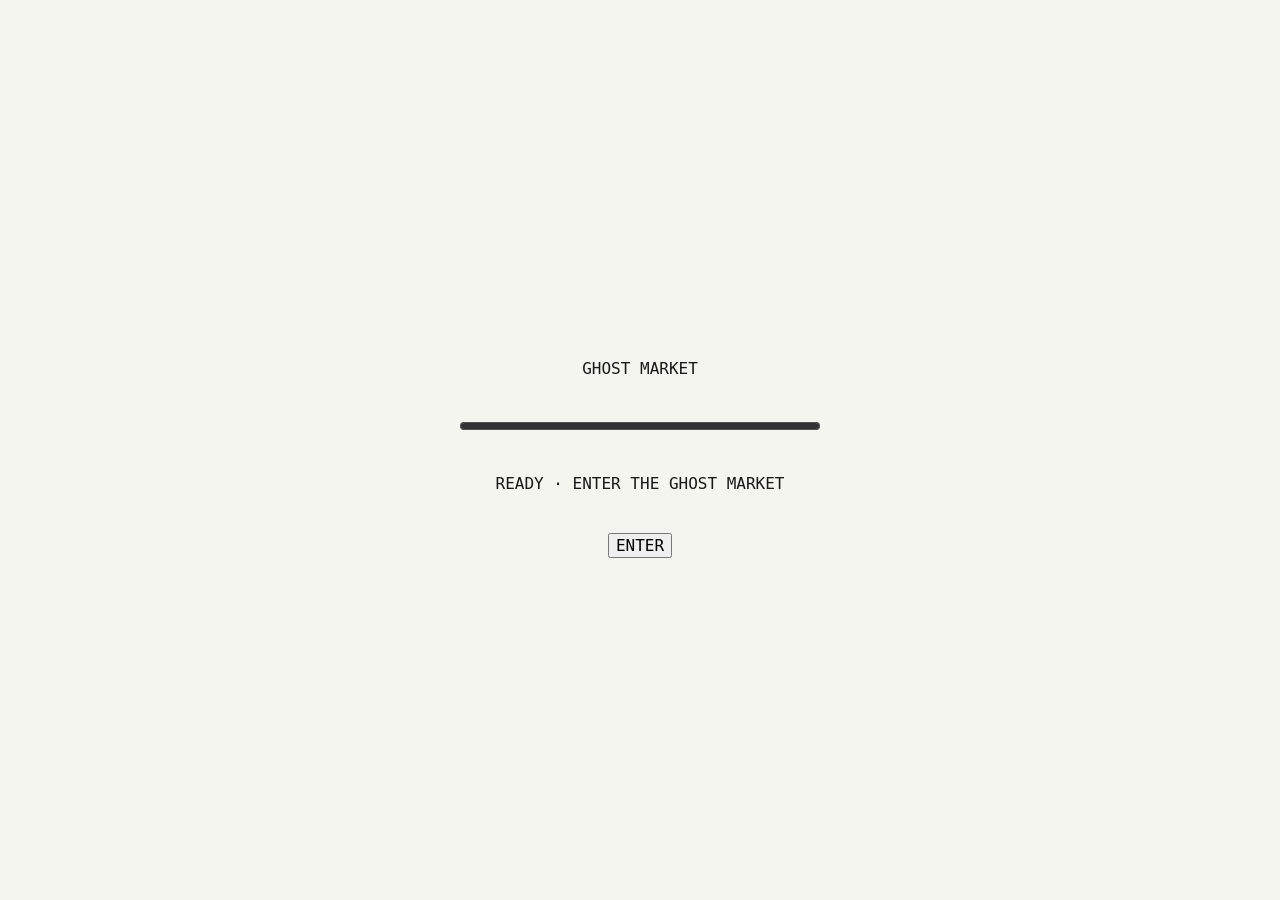
<file: index.html>
<!doctype html>
<html lang="en">
<head>
  <meta charset="UTF-8" />
  <meta name="viewport" content="width=device-width, initial-scale=1.0" />
  <title>Ghost Market</title>
  <link rel="preload" href="assets/crossing-door.png" as="image" />
  <link rel="stylesheet" href="styles.css" />
</head>
<body>
<section id="loading-screen" style="position:fixed;inset:0;z-index:99999;background:#f5f5f0;display:flex;flex-direction:column;align-items:center;justify-content:center;gap:24px;font:16px monospace">
<p>GHOST MARKET</p><progress id="loading-progress" value="0" max="100" aria-label="Loading experience" style="width:min(360px,75vw);accent-color:#333"></progress><p id="loading-label" role="status">LOADING EXPERIENCE · 0%</p>
</section>
  <main id="app">
    <section id="entry" aria-label="Entry"><div id="traces"></div><button id="ticket" aria-label="Enter the market"><i></i><b></b></button><div class="paper-noise"></div></section>
    <section id="market" aria-label="Ghost Market"><canvas id="scene"></canvas><div id="market-fog"></div><div id="fade"></div></section>
    <section id="inspection" aria-hidden="true"><button id="close-stall" aria-label="Back to market">×<span>BACK TO MARKET</span></button><div id="inspection-surface"><div id="inspection-products"></div></div></section>
    <div id="inventory" aria-live="polite"><span id="inventory-guide">OFFER A TRACE TO EXCHANGE</span><div id="inventory-items"></div></div><div id="closed-message" aria-live="polite">YOU CAME AT THE WRONG TIME.</div><div id="acquired" aria-live="polite"><img alt=""><span></span></div><div id="offer-confirm" aria-modal="true" role="dialog"><p>OFFER THIS TRACE?</p><div><button data-answer="yes">YES</button><button data-answer="no">NO</button></div></div><div id="instruction" aria-live="polite"></div><div id="feedback" aria-live="polite"></div>
  </main>
  <div id="crossing" aria-hidden="true"><div class="crossing-sheet crossing-left"></div><div class="crossing-sheet crossing-right"></div><div class="crossing-light"></div></div>
  <link rel="stylesheet" href="revision.css">
  <link rel="stylesheet" href="crossing.css">
  <link rel="stylesheet" href="ending.css">
  <link rel="stylesheet" href="final.css">
  <link rel="stylesheet" href="collection.css">
  <section id="divination" aria-label="Three coin oracle" hidden></section>
  <button id="found-open" hidden>FOUND</button>
  <section id="found-panel" aria-label="Found traces" hidden><button id="found-close">CLOSE</button><p>FOUND</p><small>DRAG TO ARRANGE · DOUBLE CLICK TO TURN</small><div id="found-papers"></div></section>
  <div id="found-toast"><img alt=""><span>FOUND.</span></div>
  <button id="hidden-return" hidden>RETURN TO THE STREET</button>
<script type="application/json" id="boot-scripts">["asset-data.js","stall-assets.js","three.min.js","app.js","revision.js","ending.js","vendor-motion.js","shamian/shamian-data.js","shamian-scene.js","final.js","reward-loading.js","collection.js","ambience.js","market-audio.js","ticket-audio.js","door-audio.js","ending-audio.js","pointer-lock.js"]</script>
<script src="boot.js"></script>
</body>
</html>
</file>
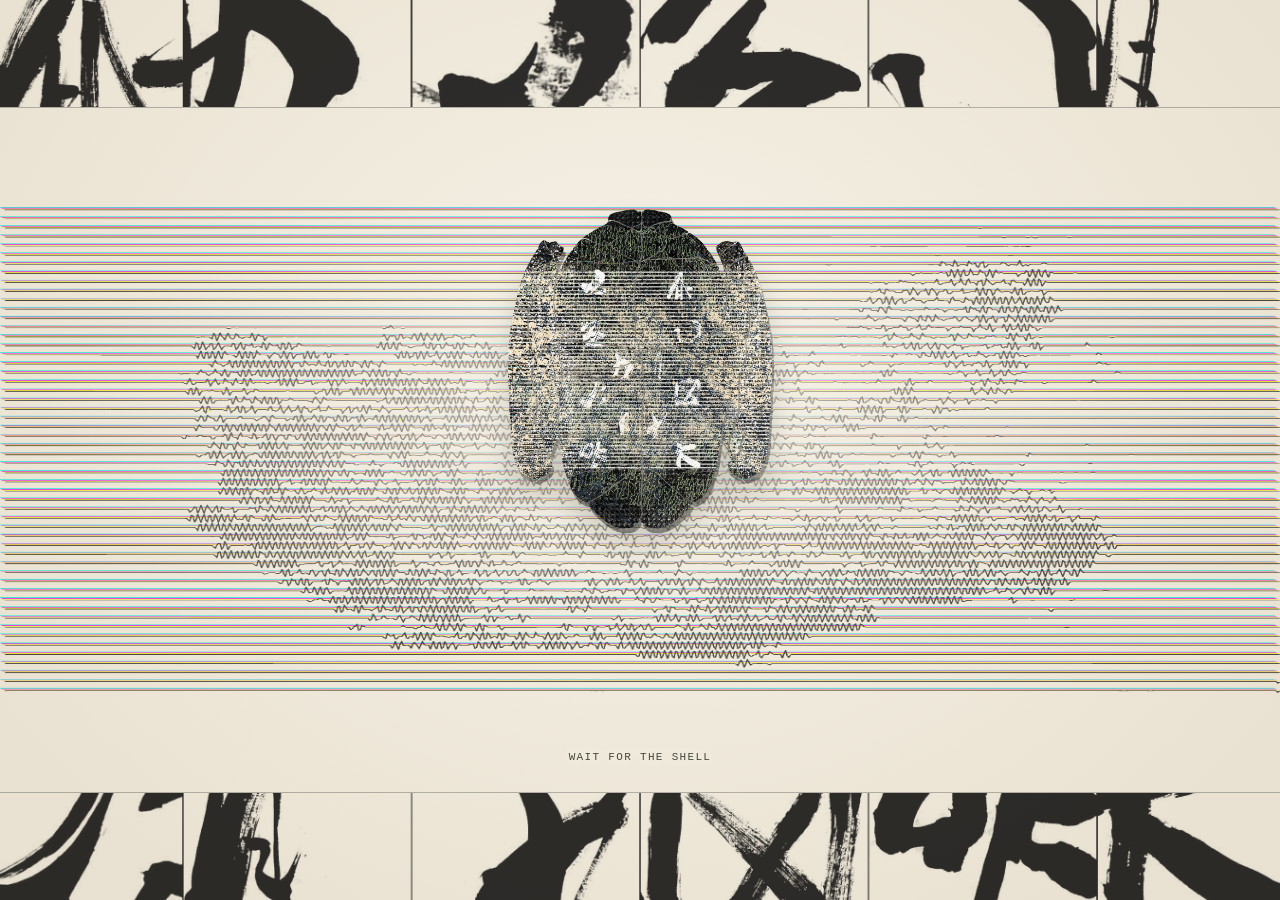
<file: oracle/index.html>
<!doctype html><html lang="en"><head><meta charset="utf-8"><meta name="viewport" content="width=device-width,initial-scale=1"><title>Ghost Market — Oracle</title><link rel="stylesheet" href="oracle.css"><link rel="stylesheet" href="poster-background.css"></head><body><div class="poster-background" aria-hidden="true"><svg class="poster-band poster-top" viewBox="0 0 5400 965" preserveAspectRatio="xMidYMid slice"><image href="assets/oracle-poster.png" width="5400" height="7200"/></svg><svg class="poster-field" viewBox="0 1620 5400 3960" preserveAspectRatio="none"><image href="assets/oracle-poster.png" width="5400" height="7200"/></svg><svg class="poster-band poster-bottom" viewBox="0 6235 5400 965" preserveAspectRatio="xMidYMid slice"><image href="assets/oracle-poster.png" width="5400" height="7200"/></svg></div><main id="oracle"><span id="verdict" lang="zh-CN" aria-hidden="true" hidden></span><div id="stage" aria-label="Three coin oracle"><div class="ground" aria-hidden="true"></div><div id="shell-carrier" class="shell-carrier hidden"><button id="shell" aria-label="Hold and shake. Release to cast. Or hold Space or Enter, then release."><svg class="shell-art depth" viewBox="709 250 970 1169" aria-hidden="true"><image href="assets/turtle-shell.png" width="2388" height="1668"/></svg><svg class="shell-art" viewBox="709 250 970 1169" aria-hidden="true"><image href="assets/turtle-shell.png" width="2388" height="1668"/></svg></button></div><div id="coins" aria-label="Coin faces"></div></div><div id="result" aria-live="polite" aria-atomic="true" hidden><p id="announcement"></p></div><div class="guidance"><p id="hint" aria-live="polite">Loading…</p><button id="again" hidden>CAST AGAIN</button></div></main><script src="audio-data.js"></script><script src="ambience-data.js"></script><script src="result-audio-data.js"></script><script src="oracle-audio.js"></script><script src="oracle.js"></script><script src="market-bridge.js"></script></body></html>
</file>
<file: styles.css>
:root{color-scheme:light;font-family:Arial,Helvetica,sans-serif;background:#f2f2ed;color:#181815}*{box-sizing:border-box}html,body,#app{width:100%;height:100%;margin:0;overflow:hidden}button{font:inherit}#app{position:relative;background:#eeeee8}
#entry,#market,#inspection{position:absolute;inset:0}#entry{overflow:hidden;background:#e9e9e1;isolation:isolate;transition:opacity .85s ease,filter .85s ease}#entry.leaving{opacity:0;filter:brightness(1.35) blur(3px);pointer-events:none}#traces{position:absolute;inset:0}.trace{position:absolute;touch-action:none;cursor:grab;user-select:none;will-change:transform;filter:contrast(1.13) drop-shadow(0 10px 11px rgba(18,18,14,.19));transition:opacity .9s ease,filter .3s ease}.trace:active{cursor:grabbing}.trace img{display:block;width:100%;height:100%;object-fit:contain;pointer-events:none}.trace.vanish{opacity:0;filter:blur(11px) contrast(1.5)}
#ticket{position:absolute;left:50%;top:50%;z-index:4;width:210px;height:132px;border:0;background:#dedac9 url('assets/v2/texture/04.png') center/cover;box-shadow:0 18px 25px rgba(22,22,17,.27);transform:translate(-50%,-50%) rotate(-2deg);cursor:pointer;transition:transform .65s cubic-bezier(.2,.9,.2,1),filter .3s ease;mix-blend-mode:multiply}#ticket:before,#ticket:after{content:"";position:absolute;left:11%;right:11%;height:1px;background:#24241f;opacity:.47}#ticket:before{top:32%}#ticket:after{bottom:27%}#ticket i{position:absolute;left:20%;top:16%;width:56%;height:25%;background:url('assets/v2/stroke/02.png') center/contain no-repeat;opacity:.62}#ticket b{position:absolute;left:23%;bottom:15%;width:48%;height:6%;background:#292923;opacity:.36}#ticket:hover{filter:contrast(1.3) brightness(.95)}#ticket.selected{z-index:99;transform:translate(-50%,-50%) rotate(-1deg) scale(2.05);filter:contrast(1.35) drop-shadow(0 30px 27px rgba(18,18,12,.38));animation:ticket-pop .95s cubic-bezier(.15,.86,.24,1)}@keyframes ticket-pop{0%{transform:translate(-50%,-50%) scale(.72)}60%{transform:translate(-50%,-50%) rotate(-1deg) scale(2.2)}100%{transform:translate(-50%,-50%) rotate(-1deg) scale(2.05)}}.paper-noise{position:absolute;inset:-8%;pointer-events:none;opacity:.12;background:url('assets/v2/texture/31.png') center/cover;mix-blend-mode:multiply;animation:noise .28s steps(2) infinite}@keyframes noise{50%{transform:translate(1.2%,-.7%)}}
#market{display:none;background:#f7f7f3}#market.active{display:block}#scene{display:block;width:100%;height:100%}#market-fog{position:absolute;inset:0;pointer-events:none;background:radial-gradient(circle at center,transparent 28%,rgba(240,240,235,.19) 73%,rgba(230,230,224,.44));mix-blend-mode:screen}#fade{position:absolute;inset:0;background:#fff;opacity:0;pointer-events:none;transition:opacity 1.1s ease}#market.fading #fade{opacity:1}
#instruction,#feedback{position:absolute;z-index:30;left:25px;bottom:23px;pointer-events:none;font:13px/1.35 "Courier New",monospace;letter-spacing:.14em;color:#22221e;opacity:0;transition:opacity .5s ease;max-width:380px}#instruction.show,#feedback.show{opacity:.76}#feedback{left:auto;right:25px;text-align:right}.instruction-sub{display:block;margin-top:4px;opacity:.62;font-size:10px}#closed-message{position:absolute;z-index:25;left:50%;top:20%;width:min(72vw,760px);transform:translate(-50%,-100%);font:clamp(18px,2.3vw,34px)/1.1 "Courier New",monospace;letter-spacing:.11em;text-align:center;color:#181816;opacity:0;pointer-events:none;transition:opacity .55s ease;mix-blend-mode:multiply}#closed-message.show{opacity:.82}#inspection{display:none;z-index:50;background:rgba(245,245,240,.96);padding:5vh 8vw;opacity:0;transition:opacity .35s ease}#inspection.active{display:block;opacity:1}#inspection-surface{position:relative;width:100%;height:100%;overflow:hidden;background:#dbdbcf center/cover;box-shadow:0 16px 50px rgba(20,20,16,.2)}#inspection-surface:after{content:"";position:absolute;inset:0;pointer-events:none;background:rgba(255,255,248,.08);mix-blend-mode:screen}#inspection-products{position:absolute;inset:0}.inspect-product{position:absolute;touch-action:none;cursor:grab;user-select:none;will-change:transform;filter:drop-shadow(0 11px 10px rgba(20,20,15,.24));transition:filter .2s}.inspect-product:active{cursor:grabbing}.inspect-product img{width:100%;height:100%;object-fit:contain;pointer-events:none}.inspect-product:hover{filter:contrast(1.2) drop-shadow(0 13px 13px rgba(20,20,15,.35))}#close-stall{position:absolute;z-index:2;right:23px;top:18px;width:34px;height:34px;border:0;background:transparent;color:#222;font:30px/30px Arial;cursor:pointer}#close-stall span{position:absolute;right:0;top:38px;white-space:nowrap;font:9px "Courier New";letter-spacing:.1em;opacity:0;transition:opacity .2s}#close-stall:hover span{opacity:.72}
#inventory{position:absolute;left:0;right:0;bottom:0;z-index:40;min-height:0;background:#fff;opacity:0;transform:translateY(100%);pointer-events:none;transition:opacity .35s ease,transform .45s cubic-bezier(.2,.8,.2,1)}#inventory.visible{min-height:112px;opacity:1;transform:translateY(0);pointer-events:auto}#inventory-guide{position:absolute;left:4vw;top:10px;font:12px "Courier New",monospace;letter-spacing:.1em;color:#1b1b18;opacity:0;transition:opacity .3s ease;pointer-events:none}#inventory.visible #inventory-guide{opacity:.7}#inventory-items{display:flex;align-items:center;gap:13px;height:112px;padding:25px 4vw 4px;overflow-x:auto}.inventory-object{position:relative;flex:0 0 auto;width:72px;height:80px;border:0;background:transparent;cursor:pointer;transition:transform .24s ease,opacity .3s}.inventory-object img{width:100%;height:100%;object-fit:contain;mix-blend-mode:multiply}.inventory-object.stroke:hover{transform:translateY(-7px)}.inventory-object.selected{transform:translateY(-9px);filter:contrast(1.3)}.inventory-object.offered{opacity:0;transform:translateY(-55px) scale(.5)}
#acquired{position:absolute;z-index:70;left:50%;top:50%;width:min(42vw,390px);height:min(43vh,350px);display:grid;place-items:center;pointer-events:none;opacity:0;transform:translate(-50%,-50%) scale(.62);transition:opacity .25s ease,transform .55s cubic-bezier(.15,.9,.24,1)}#acquired.show{opacity:1;transform:translate(-50%,-50%) scale(1)}#acquired img{width:100%;height:calc(100% - 48px);object-fit:contain;filter:drop-shadow(0 20px 18px rgba(20,20,16,.28));mix-blend-mode:multiply}#acquired span{font:14px "Courier New",monospace;letter-spacing:.15em;color:#171714;text-align:center}#offer-confirm{position:absolute;z-index:65;left:50%;top:50%;width:min(420px,82vw);padding:27px 28px 23px;background:#fff;box-shadow:0 17px 45px rgba(20,20,16,.19);transform:translate(-50%,-50%) scale(.88);opacity:0;pointer-events:none;transition:opacity .25s ease,transform .25s ease;text-align:center}#offer-confirm.show{opacity:1;pointer-events:auto;transform:translate(-50%,-50%) scale(1)}#offer-confirm p{margin:0 0 22px;font:14px "Courier New",monospace;letter-spacing:.15em}#offer-confirm button{min-width:80px;padding:9px 12px;border:1px solid #222;background:#fff;font:12px "Courier New",monospace;letter-spacing:.12em;cursor:pointer}#offer-confirm button:hover{background:#1c1c19;color:#fff}
@media(max-width:700px){#ticket{width:158px;height:100px}#inspection{padding:4vh 4vw}#inventory.visible{min-height:92px}#inventory-items{height:92px}.inventory-object{width:59px;height:66px}}
</file>
<file: revision.css>
#instruction{font-size:18px;max-width:520px;z-index:60}.instruction-sub{font-size:13px;line-height:1.8}#feedback{font-size:15px}#inventory-guide{font-size:16px;top:14px}#inventory-items{height:148px;padding-top:42px}.inventory-object{width:88px;height:88px}.inventory-object img{pointer-events:none}#inventory{z-index:45}#offer-confirm{z-index:90}#offer-confirm p{font-size:20px}#offer-confirm button{font-size:16px;min-height:44px}#acquired{z-index:100;background:rgba(249,249,242,.94);box-shadow:0 0 100px 60px rgba(249,249,242,.9);width:min(48vw,430px);height:45vh}#acquired.show{pointer-events:auto}#acquired span{font-size:20px}#closed-message{font-size:clamp(24px,3vw,42px);max-width:620px}body.has-inventory #instruction{bottom:165px}#ticket.selected{z-index:99999}#close-stall span{font-size:13px}.trade-flight{position:fixed;z-index:95;width:110px;height:110px;object-fit:contain;pointer-events:none;transition:transform .65s ease,opacity .65s ease}
</file>
<file: crossing.css>
/* A material curtain between the ticket and the existing corridor. */
#crossing{position:fixed;inset:0;z-index:80;visibility:hidden;opacity:0;pointer-events:none;overflow:hidden;perspective:900px}
body.is-crossing #crossing{visibility:visible;opacity:1;pointer-events:auto;animation:crossing-reveal 2.2s ease both}
.crossing-sheet{position:absolute;top:0;height:100%;width:50%;background:#fff;overflow:hidden;will-change:transform,filter}
/* Each panel clips one half of the same full-viewport image. Contain keeps
   the complete original poster proportional, with white margins on wide screens. */
.crossing-sheet::before{content:'';position:absolute;top:0;width:200%;height:100%;background:#fff url('assets/crossing-door.png') center/contain no-repeat}
.crossing-left{left:0;transform-origin:left center}
.crossing-right{right:0;transform-origin:right center}
.crossing-left::before{left:0}
.crossing-right::before{right:0}
body.is-crossing .crossing-left{animation:crossing-left 2.2s cubic-bezier(.32,.04,.2,1) both}
body.is-crossing .crossing-right{animation:crossing-right 2.2s cubic-bezier(.32,.04,.2,1) both}
.crossing-light{position:absolute;inset:0;background:linear-gradient(90deg,transparent 32%,#ffffef 50%,transparent 68%);pointer-events:none;opacity:0}
body.is-crossing .crossing-light{animation:crossing-light 2.2s ease both}
body.is-crossing #instruction,body.is-crossing #feedback,body.is-crossing #inventory{visibility:hidden;pointer-events:none}
@keyframes crossing-left{0%,12%{transform:translateX(0) rotateY(0);filter:blur(0)}100%{transform:translateX(-108%) rotateY(24deg);filter:blur(6px)}}
@keyframes crossing-right{0%,12%{transform:translateX(0) rotateY(0);filter:blur(0)}100%{transform:translateX(108%) rotateY(-24deg);filter:blur(6px)}}
@keyframes crossing-light{0%,12%{opacity:0;transform:scaleX(.02)}32%{opacity:.65;transform:scaleX(.35)}100%{opacity:0;transform:scaleX(2)}}
@keyframes crossing-reveal{0%{opacity:0}12%,75%{opacity:1}100%{opacity:0}}
@media(prefers-reduced-motion:reduce){body.is-crossing #crossing{animation:crossing-reveal .4s ease both}body.is-crossing .crossing-sheet,body.is-crossing .crossing-light{animation:none}}
</file>
<file: ending.css>
#composition{position:fixed;inset:0;z-index:110;background:#e9e9e1;overflow:hidden;opacity:0;pointer-events:none;visibility:hidden;transition:opacity 1s ease,background 2s ease}
#composition.visible{opacity:1;pointer-events:auto;visibility:visible}
#composition-board{position:absolute;left:50%;top:50%;width:1000px;height:700px;transform-origin:center}
#composition-pieces{position:absolute;inset:0;transform-origin:0 0;transition:transform 2.6s cubic-bezier(.2,.75,.2,1)}
.composition-stroke{position:absolute;width:104px;height:104px;user-select:none;touch-action:none;cursor:grab;mix-blend-mode:multiply}
.composition-stroke:active{cursor:grabbing}.composition-stroke img{width:100%;height:100%;object-fit:contain;pointer-events:none}
#composition-prompt{position:absolute;top:24px;left:0;width:100%;text-align:center;font:18px 'Courier New',monospace;letter-spacing:.13em;transition:opacity .8s}
#composition-finish{position:absolute;bottom:26px;left:50%;transform:translateX(-50%);border:0;border-bottom:1px solid #555;background:transparent;padding:12px 22px;color:#222;font:15px 'Courier New',monospace;letter-spacing:.15em;cursor:pointer;opacity:0;pointer-events:none;transition:opacity .7s}
#composition-finish.available{opacity:.8;pointer-events:auto}
#composition-ending{position:absolute;bottom:40px;left:0;width:100%;text-align:center;font:20px 'Courier New',monospace;letter-spacing:.12em;opacity:0;transition:opacity 1.6s 1.6s}
#composition.finished{background:#f4f4ed}#composition.finished #composition-prompt,#composition.finished #composition-finish{opacity:0;pointer-events:none}#composition.finished #composition-ending{opacity:1}#composition.finished .composition-stroke{pointer-events:none;cursor:default}
@media(prefers-reduced-motion:reduce){#composition,#composition-pieces,#composition-ending{transition-duration:.2s;transition-delay:0s}}
</file>
<file: final.css>
[hidden]{display:none!important}
#entry .paper-noise{animation:none;transform:translate3d(var(--paper-x,0px),var(--paper-y,0px),0);transition:transform .65s cubic-bezier(.2,.65,.3,1);will-change:transform}
@media(prefers-reduced-motion:reduce){#entry .paper-noise{transform:none;transition:none}}
#market{background:#fff}
#market-fog{background:radial-gradient(circle at center,transparent 28%,rgba(255,255,255,.19) 73%,rgba(255,255,255,.44))}
#divination iframe{display:block;width:100%;height:100%;border:0;flex:1;background:#f2ecdd}
.coin{position:relative}
body.is-crossing #crossing,body.is-crossing .crossing-left,body.is-crossing .crossing-right,body.is-crossing .crossing-light{animation-duration:1.4s}
#divination{position:fixed;inset:0;z-index:105;background:radial-gradient(ellipse,#e8e4d5,#bfc1b5);display:flex;align-items:center;justify-content:center;flex-direction:column;isolation:isolate}
.ritual-title{font:17px 'Courier New',monospace;letter-spacing:.18em;margin-bottom:25px}#shell{width:min(42vw,310px);height:260px;filter:drop-shadow(0 25px 14px #30362b44);transform:rotate(-8deg)}
#cast-coins{margin-top:45px;padding:14px 24px;border:1px solid #585b4d;background:transparent;letter-spacing:.15em;cursor:pointer}#coins{height:74px;display:flex;gap:27px;perspective:600px}.coin{display:grid;place-items:center;width:52px;height:52px;border:6px double #5e593d;border-radius:50%;background:radial-gradient(circle,#b5a873,#786c43);color:#383a2c;font:10px 'Courier New';box-shadow:3px 8px 9px #292e2844;opacity:0}.coin::before{content:'陽';font-size:23px}.coin.yin::before{content:'╬';font-size:29px}.coin::after{content:'';position:absolute;width:9px;height:9px;background:#e1dfd0;border:1px solid #5d5b47}.coin.landed{opacity:1}.casting .coin{animation:coin-toss 1.7s both}.casting .coin:nth-child(2){animation-delay:.14s}.casting .coin:nth-child(3){animation-delay:.28s}.casting #shell{animation:shell-shake .8s ease-in-out}
#oracle-result{min-height:60px;text-align:center;font:18px/1.9 'Courier New';letter-spacing:.16em}#oracle-result small{font-size:12px}
@keyframes coin-toss{0%{opacity:0;transform:translateY(-135px) rotateX(0deg) scale(.5)}25%{opacity:1;transform:translateY(-230px) rotateX(650deg)}70%{transform:translateY(12px) rotateX(1400deg)}85%{transform:translateY(-22px) rotateX(1440deg)}100%{opacity:1;transform:translateY(0) rotateX(1440deg)}}@keyframes shell-shake{25%,75%{transform:rotate(12deg) translateX(12px)}50%{transform:rotate(-16deg) translateX(-12px)}}
#found-open{position:fixed;bottom:154px;right:26px;z-index:55;background:#efefe7;border:0;border-bottom:1px solid #666;font:13px 'Courier New';padding:10px 13px;cursor:pointer;letter-spacing:.1em}
#found-panel{position:fixed;inset:0;z-index:106;background:#e6e3d8;overflow:hidden}#found-panel>p{margin:30px;font:20px 'Courier New';letter-spacing:.2em}#found-panel>small{margin:30px;font:12px 'Courier New'}#found-close{position:absolute;right:24px;top:24px;background:none;border:0;font:14px 'Courier New';cursor:pointer}#found-papers{position:absolute;inset:120px 0 25px}.found-paper{position:absolute;width:180px;height:235px;border:0;padding:16px;background:#efeddf;box-shadow:4px 9px 15px #35372d30;cursor:grab;touch-action:none}.found-paper img{width:100%;height:100%;object-fit:contain;pointer-events:none;mix-blend-mode:multiply}.found-paper span{display:none;font:13px/1.7 'Courier New';pointer-events:none}.found-paper.flipped img{display:none}.found-paper.flipped span{display:block}
#found-toast{position:fixed;left:50%;top:45%;transform:translate(-50%,-50%) scale(.8);z-index:101;opacity:0;pointer-events:none;transition:opacity .5s,transform .8s;text-align:center}#found-toast.show{opacity:1;transform:translate(-50%,-50%) scale(1)}#found-toast img{display:block;width:145px;height:170px;object-fit:contain;background:#edeadb;padding:12px;box-shadow:0 12px 18px #30352b33}#found-toast span{display:block;margin-top:15px;font:13px 'Courier New';letter-spacing:.2em}#hidden-return{position:fixed;right:24px;top:24px;z-index:61;background:#f1f0e4dd;border:1px solid #9a9b8b;padding:12px;font:12px 'Courier New';cursor:pointer}#instruction{background:#f2f2e7bb;padding:10px 14px}
@media(prefers-reduced-motion:reduce){.casting .coin{animation-duration:.25s;animation-delay:0s}.casting #shell{animation:none}}
</file>
<file: collection.css>
#achievements-open{position:fixed;left:24px;top:22px;z-index:65;padding:12px 16px;background:#fffffff0;border:1px solid #777;color:#222;font:13px 'Courier New';letter-spacing:.1em;cursor:pointer}
#achievements-panel{position:fixed;inset:0;z-index:109;padding:65px max(25px,6vw) 40px;overflow:auto;background:#f8f8f4;color:#222;font:14px/1.6 'Courier New'}
#achievements-panel h2{font-size:24px;font-weight:400;letter-spacing:.12em}#achievements-close{position:absolute;right:24px;top:20px;background:white;border:1px solid #888;padding:10px 18px;cursor:pointer}
#achievements-panel progress{width:min(500px,100%);height:6px;accent-color:#9e3029}#achievement-grid{display:grid;grid-template-columns:repeat(auto-fill,minmax(155px,1fr));gap:22px;margin-top:30px}#achievement-grid figure{margin:0;padding:14px;background:white;border:1px solid #ddd}#achievement-grid img{display:block;width:100%;height:135px;object-fit:contain}#achievement-grid figcaption{font-size:11px;margin-top:12px}
#composition.finished{background:rgba(255,255,255,.22);transition:background 4s ease 2.8s}
#composition-pieces{z-index:1}#composition-prompt,#composition-finish,#composition-ending{z-index:3}
#composition-ending{bottom:74px;text-shadow:0 0 10px white,0 0 20px white}
.composition-stroke{z-index:1}
.composition-threads{position:absolute;inset:0;width:1000px;height:700px;overflow:visible;z-index:0;pointer-events:none}
.composition-thread{fill:none;stroke:#c52325;opacity:.85;stroke-width:2.2;stroke-linecap:round;stroke-dasharray:1;stroke-dashoffset:1;animation:thread-reveal 1.8s cubic-bezier(.25,.6,.25,1) forwards,thread-breathe 3.6s ease-in-out infinite;animation-delay:var(--thread-delay,0s),calc(var(--thread-delay,0s) + 1.8s)}
.composition-thread{animation-play-state:paused}
#composition.finished .composition-thread{animation-play-state:running}
@keyframes thread-breathe{0%,100%{stroke-opacity:.62;stroke-width:2.2}50%{stroke-opacity:1;stroke-width:2.8}}
.composition-thread.flow{stroke:#ed5040;stroke-width:1.2;stroke-dasharray:.035 .16;animation:thread-flow 8s linear infinite;opacity:0;animation-delay:3.8s}
@keyframes thread-reveal{to{stroke-dashoffset:0}}@keyframes thread-flow{0%{opacity:.75;stroke-dashoffset:1}100%{opacity:.75;stroke-dashoffset:0}}
#explore-again{position:absolute;bottom:22px;left:50%;transform:translateX(-50%);z-index:4;border:1px solid #555;background:#ffffffe6;padding:12px 20px;font:14px 'Courier New';letter-spacing:.12em;cursor:pointer}
@media(prefers-reduced-motion:reduce){.composition-thread{animation:none;stroke-dashoffset:0}.composition-thread.flow{display:none}#composition.finished{transition:background .2s}}
</file>
<file: oracle/oracle.css>
:root{color-scheme:light;background:#f4f4ef;color:#30312b;font-family:'Courier New',monospace}*{box-sizing:border-box}html,body{margin:0;width:100%;min-height:100%;overflow-x:hidden}body{background:radial-gradient(ellipse at 50% 40%,#fafaf6,#f4f4ef 75%)}body:before{content:'';position:fixed;inset:0;pointer-events:none;background:url('assets/paper-grain.png') center/cover;opacity:.035;mix-blend-mode:multiply}button{font:inherit;color:inherit}button:focus-visible{outline:1px solid #7d826c;outline-offset:12px}#oracle{position:relative;min-height:100svh;overflow:hidden}#stage{position:absolute;width:min(760px,100vw);height:min(650px,78svh);left:50%;top:43%;transform:translate(-50%,-50%)}.ground{position:absolute;left:15%;right:15%;top:64%;height:15%;background:radial-gradient(ellipse,#4a493218,transparent 68%);filter:blur(9px)}.shell-carrier{position:absolute;width:clamp(205px,32vw,265px);aspect-ratio:970/1169;left:50%;top:50%;transform:translate(-50%,-50%);z-index:2}.shell-carrier.hidden{opacity:0;pointer-events:none}.shell-carrier.entering{animation:enter-shell 1.45s cubic-bezier(.16,.75,.27,1) both}.shell-carrier.exiting{animation:exit-shell 1.4s cubic-bezier(.5,.04,.76,.4) both;pointer-events:none}#shell{position:relative;display:block;border:0;background:transparent;width:100%;height:100%;padding:0;touch-action:none;cursor:grab;transform:translate(var(--dx,0px),var(--dy,0px)) rotate(var(--tilt,0deg));transform-origin:50% 70%}#shell:active{cursor:grabbing}.shell-art{position:absolute;inset:0;width:100%;height:100%;overflow:visible;pointer-events:none;filter:drop-shadow(0 16px 14px #27271d30)}.shell-art.depth{transform:translate(2px,5px);filter:brightness(.5);opacity:.45}#shell.keyboard-shake{animation:shake .22s ease-in-out infinite alternate}.coin{position:absolute;left:50%;top:50%;width:clamp(110px,23vw,180px);aspect-ratio:1;margin:0;z-index:4;transform:translate(-50%,-50%) translate(var(--x),var(--y)) rotate(var(--r)) scale(1);filter:drop-shadow(2px 5px 2px #4a493126) drop-shadow(0 15px 12px #27271d20)}.coin svg{display:block;width:100%;height:100%;overflow:visible}.coin.flying{animation:cast-coin 1.65s cubic-bezier(.22,.64,.42,1) both;animation-delay:var(--delay)}#result{position:absolute;left:0;right:0;top:76%;text-align:center;pointer-events:none}#verdict{display:block;font:54px/1.1 'Koten Mincho','古典明朝体','FZGuDianMingChaoS-R-GB','FZShuSong-Z01','STKaiti',KaiTi,'Noto Serif CJK SC',serif;color:#4b5043;transform:rotate(-4deg)}#announcement{font-size:12px;letter-spacing:.18em;line-height:1.6;margin:15px 0 0;color:#55574b}.guidance{position:absolute;left:16px;right:16px;bottom:4.5svh;text-align:center}#hint{font-size:11px;line-height:1.7;letter-spacing:.12em;color:#73756a;margin:0 0 12px}#again{background:none;border:0;border-bottom:1px solid #b7b9ab;padding:9px 14px;font-size:11px;letter-spacing:.12em;cursor:pointer}#again:hover{background:#e8e9e0}[hidden]{display:none!important}@keyframes enter-shell{from{opacity:0;transform:translate(-50%,100svh)}15%{opacity:1}to{opacity:1;transform:translate(-50%,-50%)}}@keyframes exit-shell{0%,12%{opacity:1;transform:translate(-50%,-50%)}100%{opacity:0;transform:translate(-50%,100svh)}}@keyframes shake{from{transform:translate(-10px,-2px) rotate(-7deg)}to{transform:translate(10px,2px) rotate(7deg)}}@keyframes cast-coin{0%{opacity:0;transform:translate(-50%,-50%) translate(var(--mouth-x),var(--mouth-y)) rotate(-15deg) scale(.2)}8%{opacity:1;transform:translate(-50%,-50%) translate(var(--mouth-x),calc(var(--mouth-y) - 14px)) rotate(5deg) scale(.25)}35%{opacity:1;transform:translate(-50%,-50%) translate(var(--arc-x),calc(var(--mouth-y) - 75px)) rotate(130deg) scale(.52)}77%{transform:translate(-50%,-50%) translate(var(--x),var(--y)) rotate(var(--r)) scale(1)}88%{transform:translate(-50%,-50%) translate(var(--x),calc(var(--y) - 15px)) rotate(var(--r)) scale(1)}100%{opacity:1;transform:translate(-50%,-50%) translate(var(--x),var(--y)) rotate(var(--r)) scale(1)}}@media(max-height:650px){#stage{height:70svh;top:39%}.shell-carrier{width:180px}#result{top:73%}#verdict{font-size:40px}#announcement{margin-top:7px}.guidance{bottom:2svh}.coin{width:clamp(90px,20vw,145px)}}@media(prefers-reduced-motion:reduce){*,*:before{animation:none!important;transition:none!important}}
</file>
<file: oracle/poster-background.css>
/* Three responsive regions of the original poster, without altering artwork. */
@font-face{font-family:'Oracle Classical Mincho';src:url('fonts/WENYUE_GUDIANMINGCHAOTI_JRFC.OTF') format('opentype');font-weight:400;font-style:normal;font-display:block}
:root{--poster-band:clamp(70px,12svh,135px);--paper:#f2ecdd;background:#e9e2d2}
body{background:radial-gradient(ellipse at 50% 42%,#f7f2e7,#e9e2d2 85%)}
body:before{opacity:.02;z-index:0}
.poster-background{position:fixed;inset:0;pointer-events:none;overflow:hidden;z-index:0;background:transparent;mix-blend-mode:multiply}
.poster-background svg{position:absolute;display:block;width:100%;overflow:hidden}
.poster-band{height:var(--poster-band);opacity:.94}
.poster-top{top:0;border-bottom:1px solid #3335}
.poster-bottom{bottom:0;border-top:1px solid #3335}
.poster-field{top:23%;height:54%;opacity:.72;mask-image:radial-gradient(ellipse at 50% 45%,#0004 0%,#0008 24%,#000 65%);-webkit-mask-image:radial-gradient(ellipse at 50% 45%,#0004 0%,#0008 24%,#000 65%)}
#oracle{z-index:1}
#stage{height:min(520px,62svh);top:41%;z-index:2}
#result{top:68%;z-index:5}
#result:before{content:'';position:absolute;inset:-20px 0 -16px;background:radial-gradient(ellipse at center,#f2ecddf2, #f2ecddb8 25%,transparent 65%);z-index:-1;pointer-events:none}
#verdict{position:absolute;left:50%;top:50%;transform:translate(-50%,-50%);width:min(135.2vw,1014px);height:81.12svh;white-space:nowrap;text-align:center;font-family:'Oracle Classical Mincho',serif;font-size:min(81.12svh,135.2vw);line-height:1;opacity:.6;z-index:1;pointer-events:none;user-select:none;color:#787063}
#verdict svg{display:block;width:100%;height:100%;overflow:hidden;fill:currentColor}
#verdict[data-characters="2"]{display:flex;width:min(270.4vw,2028px)}
#verdict[data-characters="2"] svg{flex:0 0 50%;width:50%;overflow:visible}
#verdict text{font-family:'Oracle Classical Mincho',serif;font-size:1000px;font-weight:400;letter-spacing:0}
#verdict[data-outcome="open"]{color:#ba3825}
#verdict[data-outcome="rest"]{color:#787063}
.ground{z-index:0}
#announcement{color:#34382f;font-size:clamp(20px,2.2vw,30px);font-weight:700;line-height:1.4;letter-spacing:.1em;padding:0 20px;text-shadow:0 0 5px #f2ecdd,0 0 12px #f2ecdd}
.guidance{bottom:calc(var(--poster-band) + 13px);z-index:5}
#hint{color:#45483e;text-shadow:0 0 6px #f2ecdd,0 0 12px #f2ecdd}
#again{background:#f2ecddb8;border-color:#777c6b;color:#33382e}
@media(max-aspect-ratio:3/4){:root{--poster-band:clamp(65px,13.4svh,135px)}.poster-field{top:22.5%;height:55%}.poster-band{opacity:.94}#stage{top:42%}#result{top:69%}}
@media(max-height:650px){:root{--poster-band:clamp(48px,10svh,70px)}.poster-field{top:21%;height:58%}#stage{top:39%;height:56svh}#result{top:65%}#announcement{margin-top:5px}.guidance{bottom:calc(var(--poster-band) + 6px)}#hint{margin-bottom:5px}#again{padding:6px 12px}}
</file>
